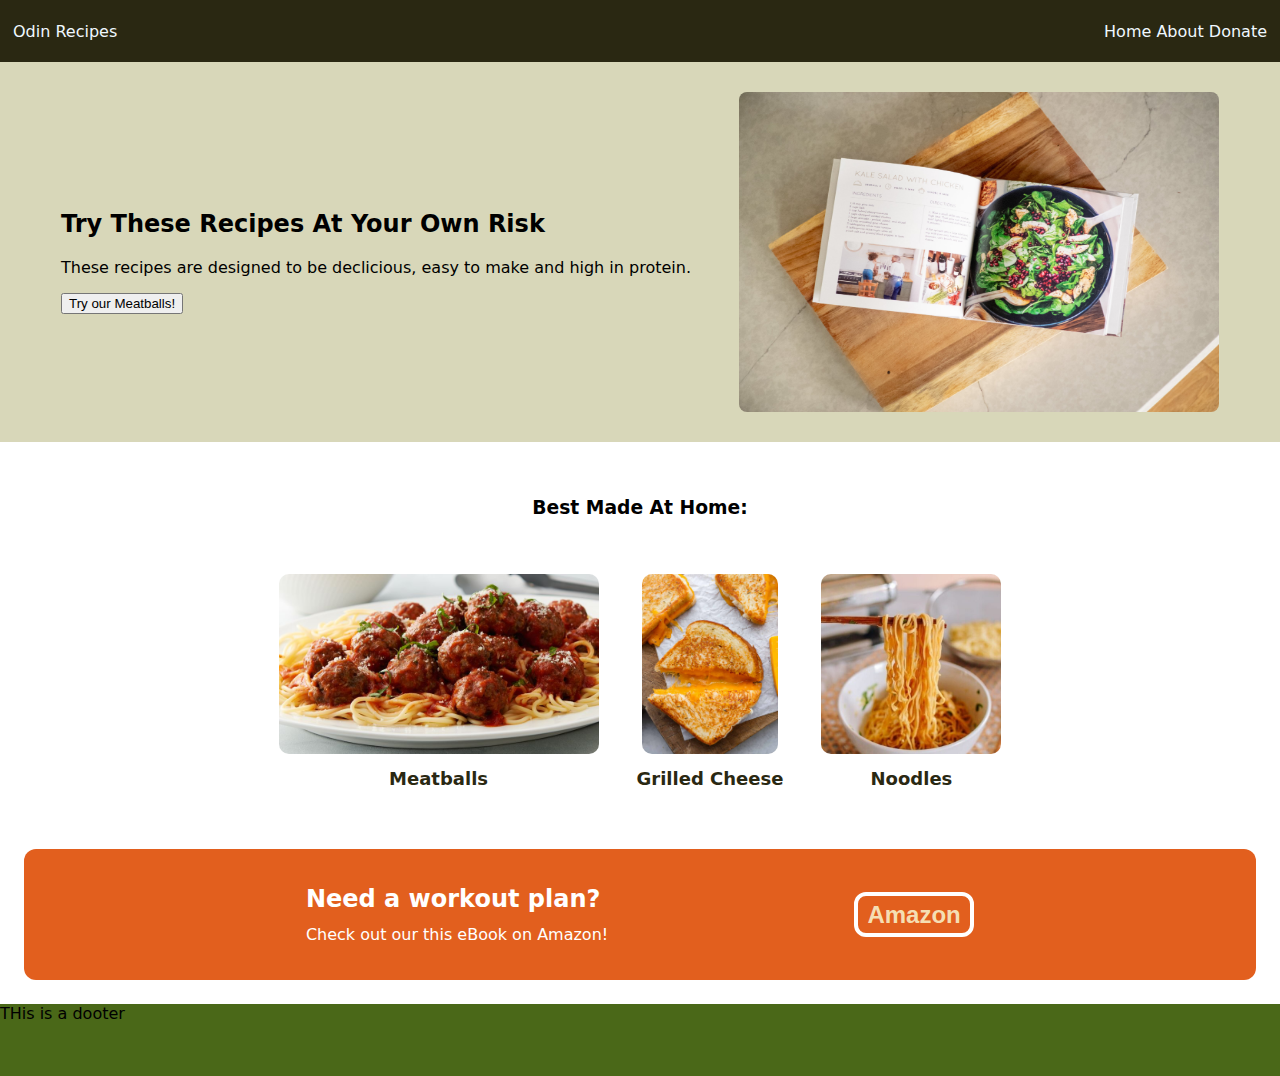
<file: index.html>
<!DOCTYPE html>
<html lang="en">
<head>
    <meta charset="UTF-8">
    <meta http-equiv="X-UA-Compatible" content="IE=edge">
    <meta name="viewport" content="width=device-width, initial-scale=1.0">
    <link rel="stylesheet" href="styles.css">
    <title>Odin Recipes</title>
</head>

<body>
    <div class="header">
        <div class="header-logo"> Odin Recipes </div>
        <div>
            <a href="./index.html" class="header-links">Home</a>
            <a href="./pages/about.html" class="header-links">About</a>
            <a>Donate</a>
        </div>
    </div>
    
    <div class="container-2">
        <div class="container-2-text">
            <h2 class="title">Try These Recipes At Your Own Risk</h2>
            <p class="c2-p">These recipes are designed to be declicious, easy to make and high in protein.</p>
            <button class="c2-button"> Try our Meatballs!</button>
        </div>
        <img class="banner-image" src="images/recipebook.jpg" height="320" width="480">

    </div>
   
    <div class="featured-container">
        <h3>Best Made At Home:</h3>
        <div class="featured-links">
            <div class="card">
                <img src="./images/meatballs.jpg" class="card-image">
                <a class="featured-link-texts" href="recipes/meatballs.html">Meatballs</a></li>
            </div>
            <div class="card">
                <img src="./images/grilledcheese.jpg" class="card-image">
                <a class="featured-link-texts" href="recipes/grilledcheese.html">Grilled Cheese</a></li>
            </div>
            <div class="card">
                <img src="./images/noodles.jpg" class="card-image">
                <a class="featured-link-texts" href="recipes/noodles.html">Noodles</a></li>
            </div>
        </div>  
    </div>

    <div class="more">
        <div class="more-text">
            <div class="more-title">Need a workout plan?</div>
            <div class="more-subtext">Check out our this eBook on Amazon!</div>
        </div>

        <button class="amazon-button"> Amazon</button>
    </div>

    <div class="footer">
        THis is a dooter
    </div>
</body>
</html>
</file>
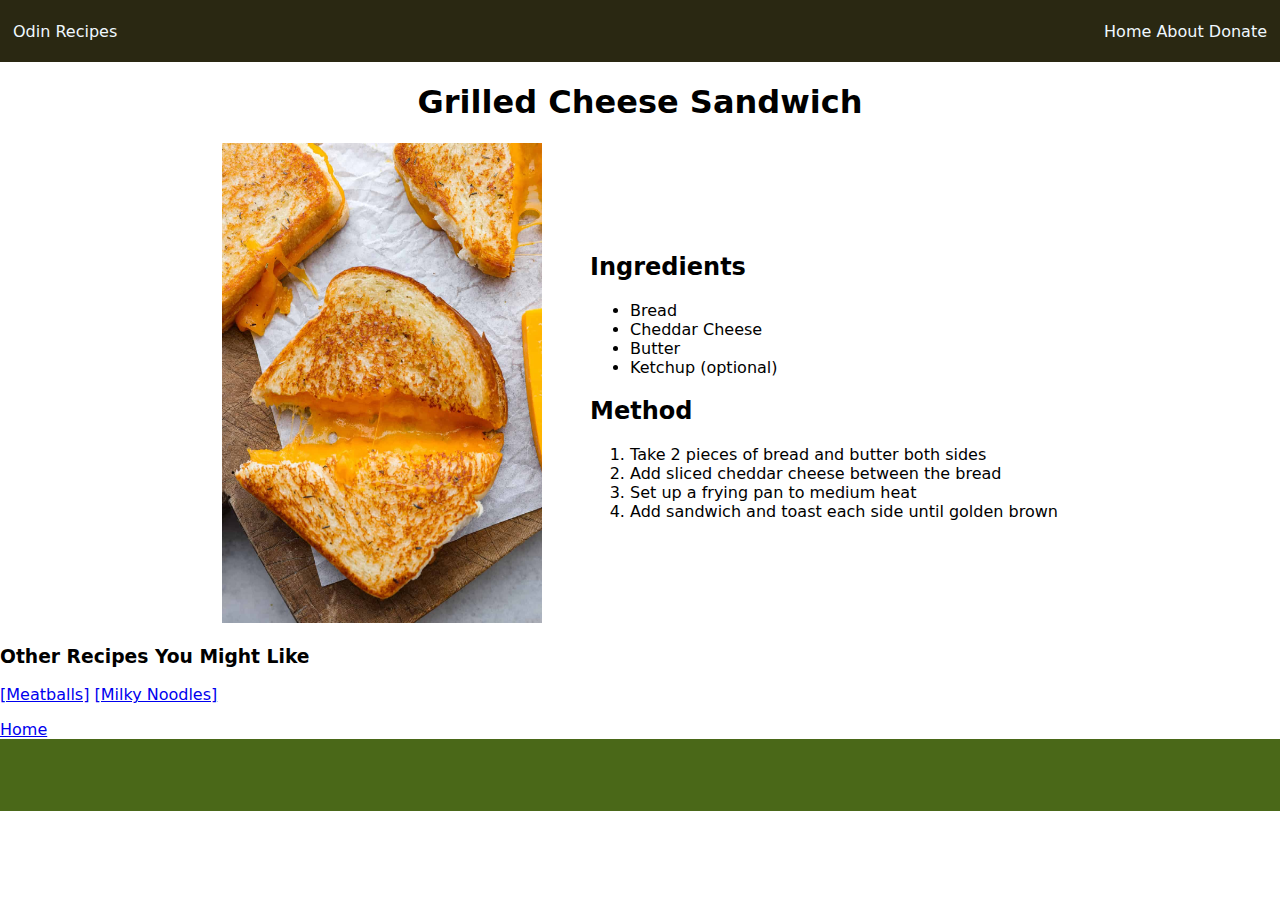
<file: recipes/grilledcheese.html>
<!DOCTYPE html>
<html lang="en">
<head>
    <meta charset="UTF-8">
    <meta http-equiv="X-UA-Compatible" content="IE=edge">
    <meta name="viewport" content="width=device-width, initial-scale=1.0">
    <link rel="stylesheet" href="../styles.css">
    <title>Grilled Cheese</title>
</head>
<body>
    <div class="header">
        <div class="header-logo"> Odin Recipes </div>
        <div class="header-right">
            <a href="../index.html" class="header-links">Home</a>
            <a href="../pages/about.html" class="header-links">About</a>
            <a>Donate</a>
        </div>
    </div>

    <h1 class="recipe-title">Grilled Cheese Sandwich</h1>
   
    <div class="recipe-body">
        <div class="col-one">
            <img src="../images/grilledcheese.jpg" height="480" width="320">
        </div>
        <div class="col-two">
            <h2> Ingredients</h2>
            <ul>
                <li>Bread</li>
                <li>Cheddar Cheese</li>
                <li>Butter</li>
                <li>Ketchup (optional)</li>
            </ul>

            <h2> Method</h2>
            <ol>
                <li>Take 2 pieces of bread and butter both sides</li>
                <li>Add sliced cheddar cheese between the bread</li>
                <li>Set up a frying pan to medium heat</li>
                <li>Add sandwich and toast each side until golden brown</li>
            </ol>
        </div>
    </div>

    <div class="centre_text">
        <h3> Other Recipes You Might Like</h3>
        <a href="../recipes/meatballs.html">[Meatballs]</a>
        <a href="../recipes/noodles.html">[Milky Noodles]</a>
        <p> </p>
        <a href="../index.html">Home</a>
    </div>

    <div class="footer">
        
    </div>
</body>
</html>
</file>
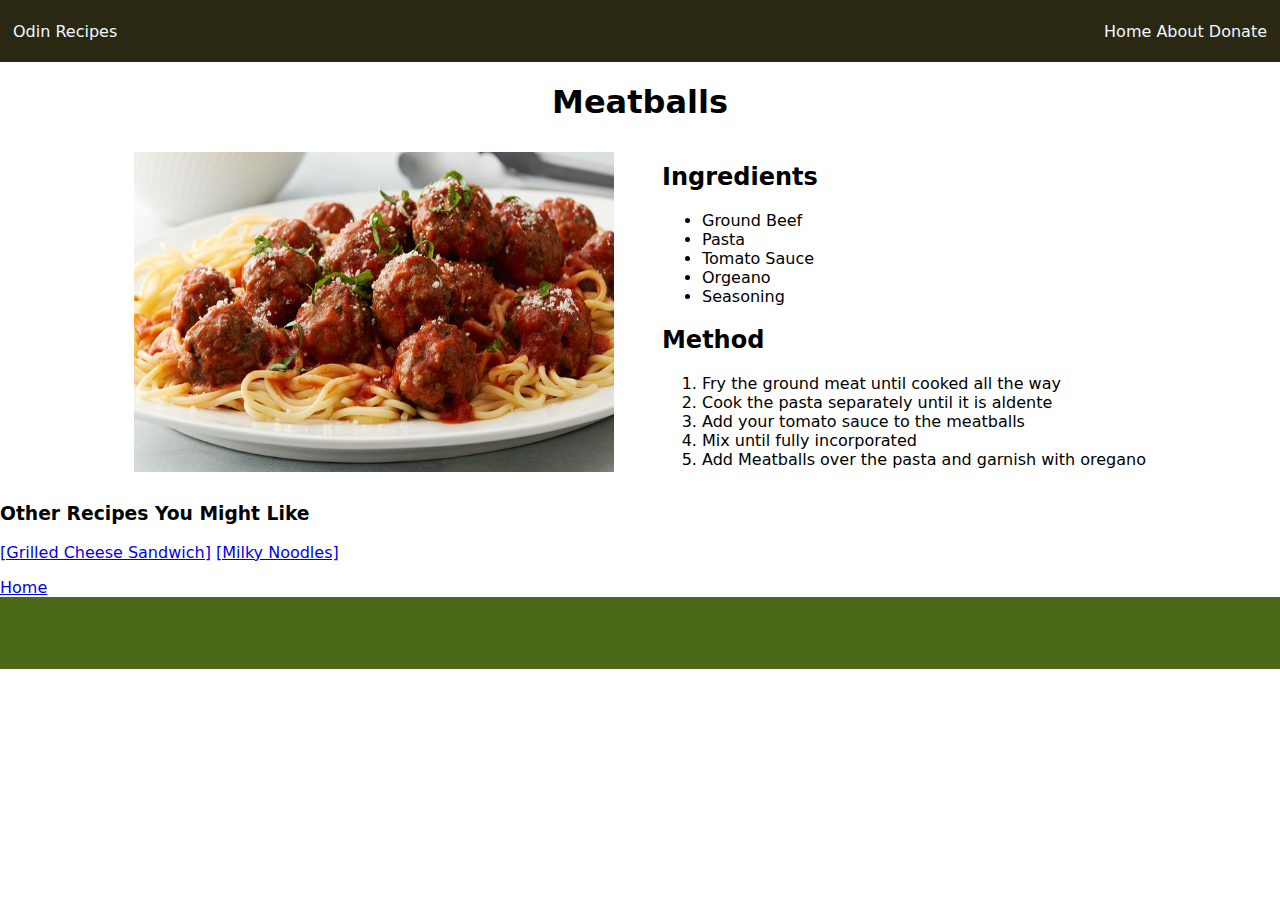
<file: recipes/meatballs.html>
<!DOCTYPE html>
<html lang="en">
<head>
    <meta charset="UTF-8">
    <meta http-equiv="X-UA-Compatible" content="IE=edge">
    <meta name="viewport" content="width=device-width, initial-scale=1.0">
    <link rel="stylesheet" href="../styles.css">
    <title>Meatballs</title>
</head>
<body>
    <div class="header">
        <div class="header-logo"> Odin Recipes </div>
        <div>
            <a href="../index.html" class="header-links">Home</a>
            <a href="../pages/about.html" class="header-links">About</a>
            <a>Donate</a>
        </div>
    </div>

    <h1 class="recipe-title">Meatballs</h1> 
    <div class="recipe-body">
        <div class="col-one">
            <img src="../images/meatballs.jpg" height="320" width="480">
        </div>
        <div class="col-two">
            <h2> Ingredients</h2>
            <ul>
                <li>Ground Beef</li>
                <li>Pasta</li>
                <li>Tomato Sauce</li>
                <li>Orgeano</li>
                <li>Seasoning</li>
            </ul>
            <h2>Method</h2>
            <ol>
                <li>Fry the ground meat until cooked all the way</li>
                <li>Cook the pasta separately until it is aldente</li>
                <li>Add your tomato sauce to the meatballs</li>
                <li>Mix until fully incorporated</li>
                <li>Add Meatballs over the pasta and garnish with oregano</li>
            </ol>
        </div> 
    </div>
    <div class="centre_text">
        <h3> Other Recipes You Might Like</h3>
        <a href="../recipes/grilledcheese.html">[Grilled Cheese Sandwich]</a>
        <a href="../recipes/noodles.html">[Milky Noodles]</a>
        <p> </p>
        <a href="../index.html">Home</a>
    </div>

    <div class="footer">
        
    </div>
</body>
</html>
</file>
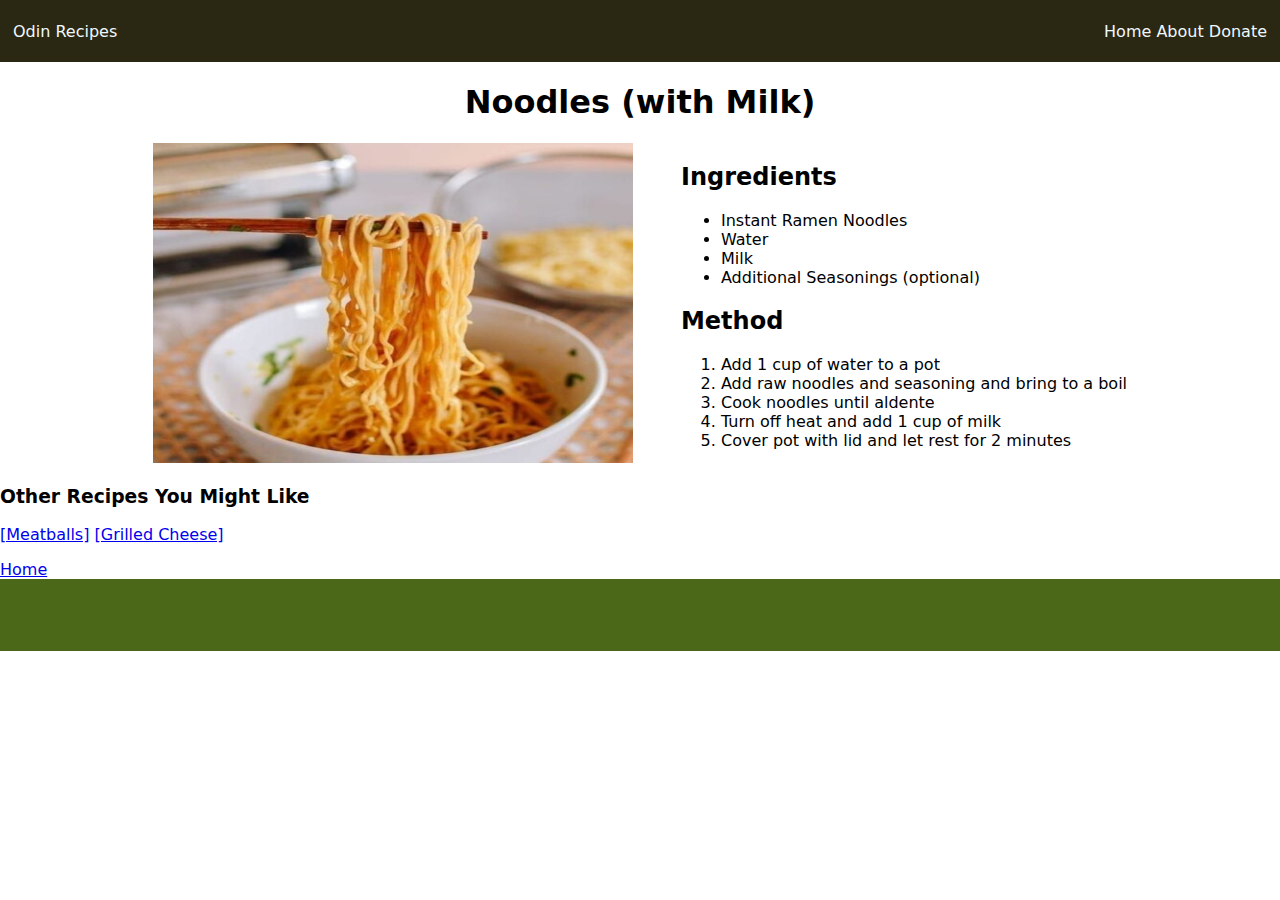
<file: recipes/noodles.html>
<!DOCTYPE html>
<html lang="en">
<head>
    <meta charset="UTF-8">
    <meta http-equiv="X-UA-Compatible" content="IE=edge">
    <meta name="viewport" content="width=device-width, initial-scale=1.0">
    <link rel="stylesheet" href="../styles.css">
    <title>Noodles</title>
</head>
<body>
    <div class="header">
        <div class="header-logo"> Odin Recipes </div>
        <div>
            <a href="../index.html" class="header-links">Home</a>
            <a href="../pages/about.html" class="header-links">About</a>
            <a>Donate</a>
        </div>
    </div>

    <h1 class="recipe-title">Noodles (with Milk)</h1>


    <div class="recipe-body">
        <div class="col-one">
            <img src="../images/noodles.jpg" height="320" width="480">
        </div>

        <div class="col-two">
            <h2> Ingredients</h2>
            <ul>
                <li>Instant Ramen Noodles</li>
                <li>Water</li>
                <li>Milk</li>
                <li>Additional Seasonings (optional)</li>
            </ul>

            <h2> Method</h2>
            <ol>
                <li>Add 1 cup of water to a pot</li>
                <li>Add raw noodles and seasoning and bring to a boil</li>
                <li>Cook noodles until aldente</li>
                <li>Turn off heat and add 1 cup of milk</li>
                <li>Cover pot with lid and let rest for 2 minutes</li>
            </ol>
        </div>
    </div>

    <div class="centre_text">
        <h3> Other Recipes You Might Like</h3>
        <a href="../recipes/meatballs.html">[Meatballs]</a>
        <a href="../recipes/grilledcheese.html">[Grilled Cheese]</a>
        <p> </p>
        <a href="../index.html">Home</a>
    </div>

    <div class="footer">
        
    </div>
</body>
</html>
</file>
<file: styles.css>
/* Just a note that these are the hex codes that we are using here */
/* https://colorswall.com/palette/69923 */

body {
    display: flex;
    flex-direction: column;
    justify-content: space-between;
    margin: 0;
    font-family: system-ui, -apple-system, BlinkMacSystemFont, 'Segoe UI', Roboto, Oxygen, Ubuntu, Cantarell, 'Open Sans', 'Helvetica Neue', sans-serif;
}

.header {
    display: flex;
    margin: 0;
    height: 36px;
    background-color: #2a2812;
    padding: 13px;
    justify-content: space-between;
    align-items: center;
    color: aliceblue;
}

.header-links {
    text-decoration: none;
    color: aliceblue;
}

.container-2 {
    display: flex;
    padding-top: 30px;
    padding-bottom: 30px;
    flex-direction: row;
    align-items: center;
    justify-content: center;
    gap: 48px;
    background-color: #d8d7b9;
}

.banner-image {
    border-radius: 8px;
}

.featured-container {
    padding-top: 36px;
    padding-bottom: 36px;
    display: flex;
    justify-content: center;
    align-items: center;
    flex-direction: column;
    gap: 36px;
}

.featured-links {
    display: flex;
    flex-direction: row;
    gap: 36px;
    align-items: baseline;
    justify-content: center;
}

.card-image {
    width: auto;
    height: 180px;
    border-radius: 12px;
    border: 2px solid white;
}

.card {
    display: flex;
    flex-direction: column;
    gap: 12px;
    align-items: center;
    justify-content: center;
}


.featured-link-texts {
    text-decoration: none;
    color: #2a2812;
    font-weight: bolder;
    font-size: 18px;
}

.more {
    display: flex;
    justify-content: space-evenly;
    align-items: center;
    margin: 24px;
    background-color: #e25f1e;
    border-radius: 12px;
    padding: 36px;
    color: white;
}

.more-text {
    display: flex;
    flex-direction: column;
    gap: 12px;
}

.more-title {
    font-size: 24px;
    font-weight: 800;
}

.amazon-button {
    background-color: #e25f1e;
    color: wheat;
    font-size: 24px;
    font-weight: 700;
    border-radius: 12px;
    height: 45px;
    width: 120px;
    border: 4px solid white;
}

.recipe-title{
    text-align: center;
}

.recipe-body {
    display: flex;
    justify-content: center;
    gap: 48px;
    align-items: center;
   
}

.footer {
    display: flex;
    background-color: #4a6818;
    height: 72px;
    justify-self: flex-end;
}
</file>
